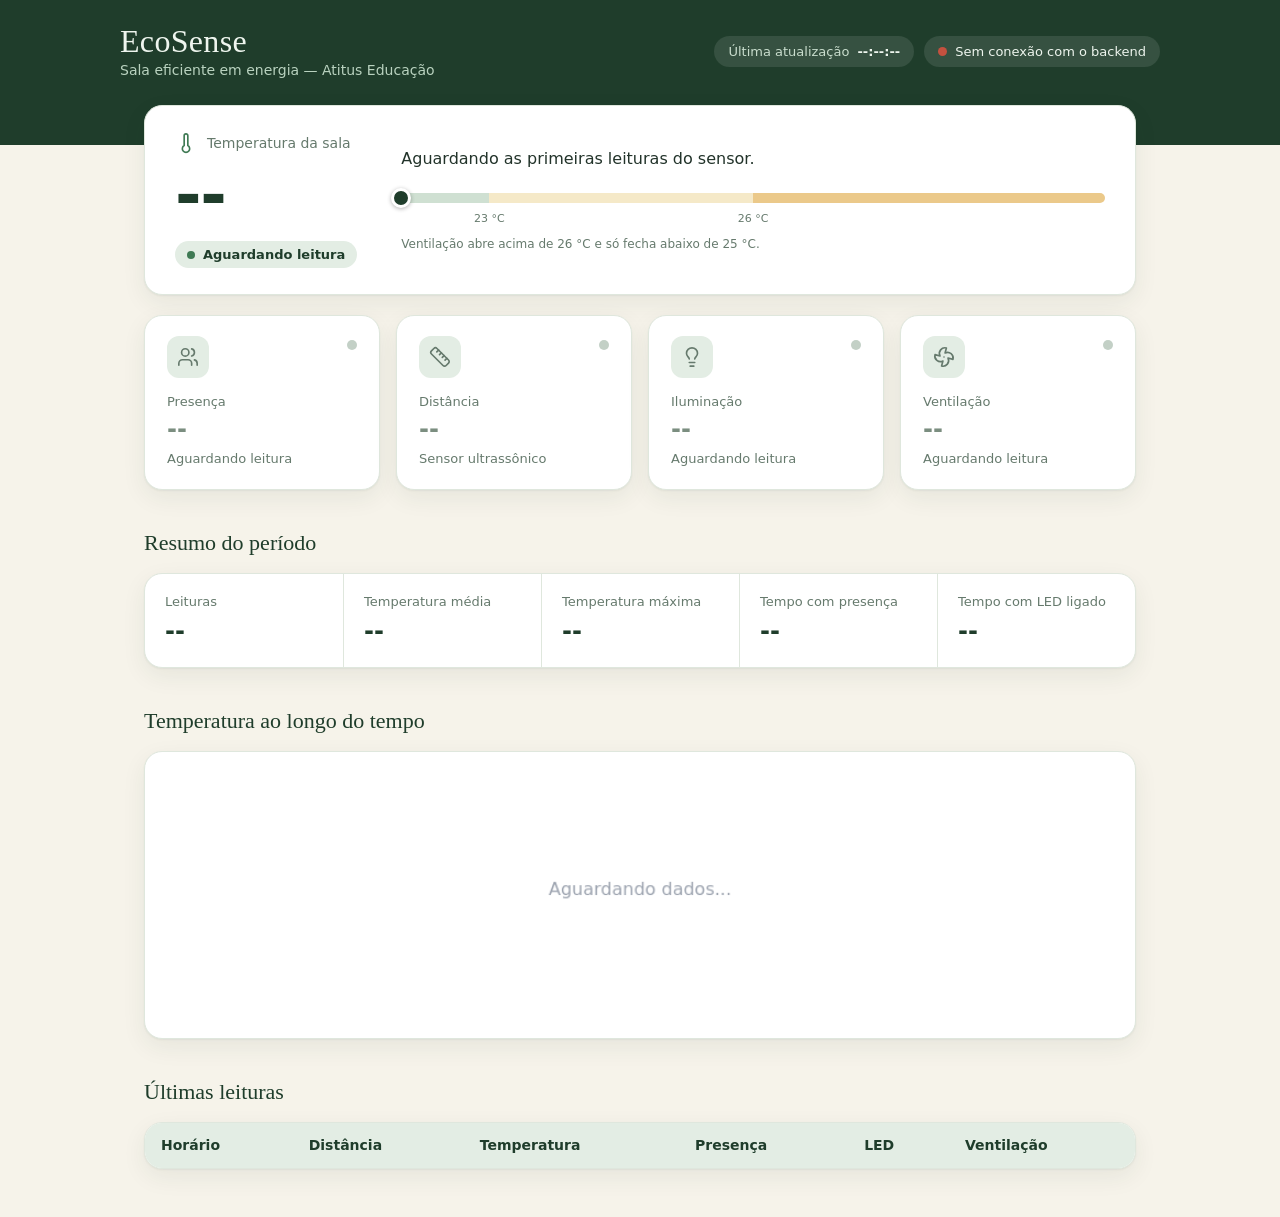
<file: frontend/index.html>
<!DOCTYPE html>
<!-- =========================================================
     frontend/index.html
     Página única do painel EcoSense.
     Os "id" abaixo são usados pelo js/main.js: não renomear.
     ========================================================= -->
<html lang="pt-BR">
<head>
    <meta charset="UTF-8">
    <meta name="viewport" content="width=device-width, initial-scale=1.0">
    <title>EcoSense — Monitoramento da Sala</title>
    <link rel="stylesheet" href="style.css">
</head>
<body>
    <!-- ===== Cabeçalho ===== -->
    <header class="topo">
        <div class="topo-conteudo">
            <div>
                <h1>EcoSense</h1>
                <p class="subtitulo">Sala eficiente em energia — Atitus Educação</p>
            </div>
            <div class="topo-info">
                <!-- Última leitura recebida dos sensores (o main.js preenche) -->
                <div class="atualizacao">Última atualização <strong id="ultima-atualizacao">--:--:--</strong></div>
                <!-- Indicador de conexão: bolinha verde = conectado, vermelha = sem conexão -->
                <div class="status" id="status">
                    <span class="bolinha"></span>
                    <span id="status-texto">Conectando...</span>
                </div>
            </div>
        </div>
    </header>

    <main>
        <!-- ===== Card principal: temperatura da sala ===== -->
        <div class="card temperatura-card" id="card-temperatura">
            <div>
                <div class="temp-titulo">
                    <!-- ícone de termômetro -->
                    <svg viewBox="0 0 24 24" fill="none" stroke="currentColor" stroke-width="1.8" stroke-linecap="round" stroke-linejoin="round"><path d="M14 14.76V4a2 2 0 0 0-4 0v10.76a4 4 0 1 0 4 0z"/></svg>
                    Temperatura da sala
                </div>
                <div class="valor" id="temperatura">--</div>
                <span class="condicao" id="condicao">Aguardando leitura</span>
            </div>

            <div class="temp-detalhe">
                <p class="resumo" id="resumo">Aguardando as primeiras leituras do sensor.</p>
                <!-- Barra de temperatura: as zonas e o marcador são posicionados pelo main.js -->
                <div class="barra-caixa">
                    <div class="barra">
                        <span class="zona-conforto" id="zona-conforto"></span>
                        <span class="zona-transicao" id="zona-transicao"></span>
                        <span class="zona-elevada" id="zona-elevada"></span>
                    </div>
                    <span class="marcador" id="marcador"></span>
                </div>
                <div class="escala" id="escala"></div>
                <p class="legenda-barra">Ventilação abre acima de 26 °C e só fecha abaixo de 25 °C.</p>
            </div>
        </div>

        <!-- ===== Cards dos sensores ===== -->
        <div class="sensores">
            <article class="card sensor" id="card-presenca">
                <div class="sensor-topo">
                    <span class="icone"><svg viewBox="0 0 24 24" fill="none" stroke="currentColor" stroke-width="1.8" stroke-linecap="round" stroke-linejoin="round"><path d="M16 21v-2a4 4 0 0 0-4-4H6a4 4 0 0 0-4 4v2"/><circle cx="9" cy="7" r="4"/><path d="M22 21v-2a4 4 0 0 0-3-3.87"/><path d="M16 3.13a4 4 0 0 1 0 7.75"/></svg></span>
                    <span class="indicador"></span>
                </div>
                <div class="rotulo">Presença</div>
                <div class="valor" id="presenca">--</div>
                <p class="descricao" id="desc-presenca">Aguardando leitura</p>
            </article>

            <article class="card sensor" id="card-distancia">
                <div class="sensor-topo">
                    <span class="icone"><svg viewBox="0 0 24 24" fill="none" stroke="currentColor" stroke-width="1.8" stroke-linecap="round" stroke-linejoin="round"><path d="M21.3 15.3a2.4 2.4 0 0 1 0 3.4l-2.6 2.6a2.4 2.4 0 0 1-3.4 0L2.7 8.7a2.41 2.41 0 0 1 0-3.4l2.6-2.6a2.41 2.41 0 0 1 3.4 0Z"/><path d="m14.5 12.5 2-2"/><path d="m11.5 9.5 2-2"/><path d="m8.5 6.5 2-2"/><path d="m17.5 15.5 2-2"/></svg></span>
                    <span class="indicador"></span>
                </div>
                <div class="rotulo">Distância</div>
                <div class="valor" id="distancia">--</div>
                <p class="descricao">Sensor ultrassônico</p>
            </article>

            <article class="card sensor" id="card-led">
                <div class="sensor-topo">
                    <span class="icone"><svg viewBox="0 0 24 24" fill="none" stroke="currentColor" stroke-width="1.8" stroke-linecap="round" stroke-linejoin="round"><path d="M15 14c.2-1 .7-1.7 1.5-2.5 1-.9 1.5-2.2 1.5-3.5A6 6 0 0 0 6 8c0 1 .2 2.2 1.5 3.5.7.7 1.3 1.5 1.5 2.5"/><path d="M9 18h6"/><path d="M10 22h4"/></svg></span>
                    <span class="indicador"></span>
                </div>
                <div class="rotulo">Iluminação</div>
                <div class="valor" id="led">--</div>
                <p class="descricao" id="desc-led">Aguardando leitura</p>
            </article>

            <article class="card sensor" id="card-ventilacao">
                <div class="sensor-topo">
                    <span class="icone"><svg class="gira" viewBox="0 0 24 24" fill="none" stroke="currentColor" stroke-width="1.8" stroke-linecap="round" stroke-linejoin="round"><path d="M10.827 16.379a6.082 6.082 0 0 1-8.618-7.002l5.412 1.45a6.082 6.082 0 0 1 7.002-8.618l-1.45 5.412a6.082 6.082 0 0 1 8.618 7.002l-5.412-1.45a6.082 6.082 0 0 1-7.002 8.618l1.45-5.412Z"/><path d="M12 12v.01"/></svg></span>
                    <span class="indicador"></span>
                </div>
                <div class="rotulo">Ventilação</div>
                <div class="valor" id="ventilacao">--</div>
                <p class="descricao" id="desc-ventilacao">Aguardando leitura</p>
            </article>
        </div>

        <!-- ===== Resumo do período (vem do backend) ===== -->
        <section>
            <h2>Resumo do período</h2>
            <dl class="resumo-faixa">
                <div><dt>Leituras</dt><dd id="est-total">--</dd></div>
                <div><dt>Temperatura média</dt><dd id="est-media">--</dd></div>
                <div><dt>Temperatura máxima</dt><dd id="est-maxima">--</dd></div>
                <div><dt>Tempo com presença</dt><dd id="est-presenca">--</dd></div>
                <div><dt>Tempo com LED ligado</dt><dd id="est-led">--</dd></div>
            </dl>
        </section>

        <!-- ===== Gráfico de temperatura (canvas puro) ===== -->
        <section>
            <h2>Temperatura ao longo do tempo</h2>
            <canvas id="grafico" width="900" height="260"></canvas>
        </section>

        <!-- ===== Últimas leituras ===== -->
        <section>
            <h2>Últimas leituras</h2>
            <div class="tabela-caixa">
                <table>
                    <thead>
                        <tr>
                            <th>Horário</th>
                            <th>Distância</th>
                            <th>Temperatura</th>
                            <th>Presença</th>
                            <th>LED</th>
                            <th>Ventilação</th>
                        </tr>
                    </thead>
                    <tbody id="corpo-tabela"></tbody>
                </table>
            </div>
        </section>
    </main>

    <!-- api.js ANTES do main.js: o main.js usa as funções de busca dele -->
    <script src="js/api.js"></script>
    <script src="js/main.js"></script>
</body>
</html>
</file>
<file: frontend/style.css>
/* =========================================================
   frontend/style.css
   Estilos do painel EcoSense: verde-floresta, sálvia, creme
   e branco. Âmbar SOMENTE para alertas de temperatura.
   Sem bibliotecas externas: só fontes que já vêm no sistema.
   ========================================================= */

/* --- Paleta e fontes em variáveis: para mudar o tema, basta
   trocar os valores aqui em cima --- */
:root {
    --floresta: #1f3d2b;   /* verde bem escuro: cabeçalho e textos fortes */
    --musgo:    #3f7a54;   /* verde médio: estados ativos e gráfico */
    --salvia:   #e3ede4;   /* verde acinzentado: fundos suaves */
    --salvia-2: #cfe0d2;   /* sálvia um pouco mais forte: zona de conforto da barra */
    --creme:    #f6f3ea;   /* fundo da página */
    --branco:   #ffffff;
    --texto:    #22332a;
    --suave:    #667a6d;   /* texto secundário */
    --linha:    #dfe7dd;   /* bordas finas */
    --ambar:       #b7791f;   /* alerta de temperatura (texto e marcador) */
    --ambar-claro: #f5e9c8;   /* fundo da zona de transição */
    --ambar-medio: #ebc98a;   /* fundo da zona elevada */
    --erro:     #c4513f;   /* só para "desconectado" */
    --serifa: Georgia, "Times New Roman", serif;
    --sans:   "Segoe UI", system-ui, -apple-system, sans-serif;
    --sombra: 0 1px 2px rgba(31, 61, 43, 0.06), 0 8px 24px rgba(31, 61, 43, 0.07);
}

* { box-sizing: border-box; margin: 0; padding: 0; }

body {
    font-family: var(--sans);
    background: var(--creme);
    color: var(--texto);
    line-height: 1.5;
}

/* ---------- Cabeçalho ---------- */
.topo {
    background: var(--floresta);
    color: #eef5ee;
    padding: 22px 24px 64px;       /* o espaço extra embaixo deixa o card principal "subir" sobre o verde */
}
.topo-conteudo, main { max-width: 1040px; margin: 0 auto; }
.topo-conteudo {
    display: flex;
    justify-content: space-between;
    align-items: center;
    gap: 16px;
    flex-wrap: wrap;
}
.topo h1 { font-family: var(--serifa); font-weight: 400; font-size: 32px; letter-spacing: 0.01em; line-height: 1.2; }
.topo .subtitulo { color: #b9d2bf; font-size: 14px; }

.topo-info { display: flex; align-items: center; gap: 10px; flex-wrap: wrap; }
.status, .atualizacao {
    display: flex; align-items: center; gap: 8px;
    padding: 6px 14px; border-radius: 999px;
    background: rgba(255, 255, 255, 0.1); font-size: 13px;
}
.atualizacao { color: #c9ddcd; }
.atualizacao strong { color: #eef5ee; font-weight: 600; font-variant-numeric: tabular-nums; }

.status .bolinha {
    width: 9px; height: 9px; border-radius: 50%;
    background: #6fdc8c;                           /* verde: conectado */
    animation: pulsar 2.4s ease-in-out infinite;   /* mostra que está "ao vivo" */
}
.status.offline .bolinha { background: var(--erro); animation: none; }   /* vermelho: desconectado */

@keyframes pulsar { 50% { opacity: 0.35; } }
@keyframes girar  { to { transform: rotate(360deg); } }
@media (prefers-reduced-motion: reduce) {
    .status .bolinha, .sensor.ativo .icone svg.gira { animation: none; }
    .marcador { transition: none; }
}

main { padding: 0 24px 48px; }

/* ---------- Cards (base de tudo) ---------- */
.card {
    background: var(--branco);
    border: 1px solid var(--linha);
    border-radius: 18px;
    box-shadow: var(--sombra);
}

/* ---------- Card principal: temperatura ---------- */
.temperatura-card {
    margin-top: -40px;             /* sobe sobre o cabeçalho verde */
    padding: 26px 30px;
    display: grid;
    grid-template-columns: auto 1fr;
    gap: 28px 44px;
    align-items: center;
}
.temp-titulo { display: flex; align-items: center; gap: 10px; color: var(--suave); font-size: 14px; }
.temp-titulo svg { width: 22px; height: 22px; color: var(--musgo); }
.temperatura-card .valor {
    font-size: 64px; font-weight: 600; line-height: 1.1;
    color: var(--floresta); margin: 6px 0 10px;
    font-variant-numeric: tabular-nums; letter-spacing: -0.02em;
}
.valor .unidade { font-size: 24px; font-weight: 500; color: var(--suave); margin-left: 6px; letter-spacing: 0; }

/* Etiqueta da condição térmica */
.condicao {
    display: inline-flex; align-items: center; gap: 8px;
    padding: 4px 12px; border-radius: 999px;
    font-size: 13px; font-weight: 600;
    background: var(--salvia); color: var(--floresta);
}
.condicao::before { content: ""; width: 8px; height: 8px; border-radius: 50%; background: var(--musgo); }

.estado-proximo .condicao  { background: var(--ambar-claro); color: #7a5410; }
.estado-proximo .condicao::before { background: var(--ambar); }
.estado-elevado .condicao  { background: var(--ambar-medio); color: #6b4a0e; }
.estado-elevado .condicao::before { background: var(--ambar); }
.estado-elevado .valor { color: var(--ambar); }

/* Lado direito: descrição + barra */
.temp-detalhe .resumo { color: var(--texto); font-size: 16px; max-width: 52ch; margin-bottom: 22px; }

.barra { position: relative; height: 10px; border-radius: 999px; display: flex; overflow: hidden; }
.zona-conforto   { background: var(--salvia-2); }
.zona-transicao  { background: var(--ambar-claro); }
.zona-elevada    { background: var(--ambar-medio); }
.barra-caixa { position: relative; padding-top: 0; }
.marcador {
    position: absolute; top: -5px; width: 20px; height: 20px; margin-left: -10px;
    border-radius: 50%; background: var(--floresta);
    border: 3px solid var(--branco); box-shadow: 0 1px 4px rgba(0, 0, 0, 0.3);
    transition: left 0.6s ease;
}
.estado-elevado .marcador, .estado-proximo .marcador { background: var(--ambar); }

.escala { position: relative; height: 18px; margin-top: 8px; font-size: 11px; color: var(--suave); font-variant-numeric: tabular-nums; }
.escala span { position: absolute; transform: translateX(-50%); white-space: nowrap; }
.legenda-barra { font-size: 12px; color: var(--suave); margin-top: 6px; }

/* ---------- Cards dos sensores ---------- */
.sensores {
    display: grid;
    grid-template-columns: repeat(4, 1fr);
    gap: 16px;
    margin-top: 20px;
}
.sensor { padding: 20px 22px; }
.sensor-topo { display: flex; justify-content: space-between; align-items: flex-start; margin-bottom: 14px; }
.icone {
    width: 42px; height: 42px; border-radius: 12px;
    display: flex; align-items: center; justify-content: center;
    background: var(--salvia); color: var(--suave);
}
.icone svg { width: 22px; height: 22px; }
.sensor.ativo .icone { background: var(--musgo); color: var(--branco); }
.sensor.ativo .icone svg.gira { animation: girar 2.4s linear infinite; }   /* ventilador girando quando ligado */

.indicador { width: 10px; height: 10px; border-radius: 50%; background: #c3d0c6; margin-top: 4px; }
.sensor.ativo .indicador { background: var(--musgo); box-shadow: 0 0 0 4px rgba(63, 122, 84, 0.18); }

.sensor .rotulo { color: var(--suave); font-size: 13px; }
.sensor .valor {
    font-size: 24px; font-weight: 600; color: var(--floresta);
    line-height: 1.25; margin: 2px 0 6px; font-variant-numeric: tabular-nums;
}
.sensor:not(.ativo) .valor { color: #7b8e80; }
.sensor .valor .unidade { font-size: 15px; }
.sensor .descricao { font-size: 13px; color: var(--suave); line-height: 1.45; }

/* ---------- Títulos de seção ---------- */
section { margin-top: 36px; }
h2 { font-family: var(--serifa); font-weight: 400; font-size: 22px; color: var(--floresta); margin-bottom: 14px; }

/* ---------- Resumo do período: faixa única com divisórias ---------- */
.resumo-faixa {
    display: grid;
    grid-template-columns: repeat(auto-fit, minmax(150px, 1fr));
    background: var(--branco);
    border: 1px solid var(--linha);
    border-radius: 18px;
    box-shadow: var(--sombra);
}
.resumo-faixa div { padding: 18px 20px; border-left: 1px solid var(--linha); }
.resumo-faixa div:first-child { border-left: none; }
.resumo-faixa dt { color: var(--suave); font-size: 13px; margin-bottom: 2px; }
.resumo-faixa dd { font-size: 24px; font-weight: 600; color: var(--floresta); font-variant-numeric: tabular-nums; }

/* ---------- Gráfico ---------- */
canvas {
    display: block;
    width: 100%;
    height: auto;                 /* mantém a proporção 900x260 em qualquer tela */
    background: var(--branco);
    border: 1px solid var(--linha);
    border-radius: 18px;
    box-shadow: var(--sombra);
}

/* ---------- Tabela ---------- */
.tabela-caixa { overflow-x: auto; background: var(--branco); border: 1px solid var(--linha); border-radius: 18px; box-shadow: var(--sombra); }
table { width: 100%; border-collapse: collapse; font-size: 14px; }
th {
    background: var(--salvia); color: var(--floresta);
    font-weight: 600; text-align: left; padding: 12px 16px; white-space: nowrap;
}
td { padding: 11px 16px; border-top: 1px solid #edf2ec; white-space: nowrap; font-variant-numeric: tabular-nums; }

.badge { display: inline-block; padding: 2px 10px; border-radius: 999px; font-size: 12px; font-weight: 600; }
.badge.ligado    { background: #d6ecda; color: #25613a; }
.badge.desligado { background: #eef2ee; color: #7b8c80; }

/* ---------- Telas menores ---------- */
@media (max-width: 900px) {
    .sensores { grid-template-columns: repeat(2, 1fr); }
}
@media (max-width: 720px) {
    .temperatura-card { grid-template-columns: 1fr; padding: 22px; }
    .temperatura-card .valor { font-size: 54px; }
    .resumo-faixa div { border-left: none; border-top: 1px solid var(--linha); }
    .resumo-faixa div:first-child { border-top: none; }
}
@media (max-width: 480px) {
    .sensores { grid-template-columns: 1fr; }
    .topo h1 { font-size: 28px; }
}
</file>
